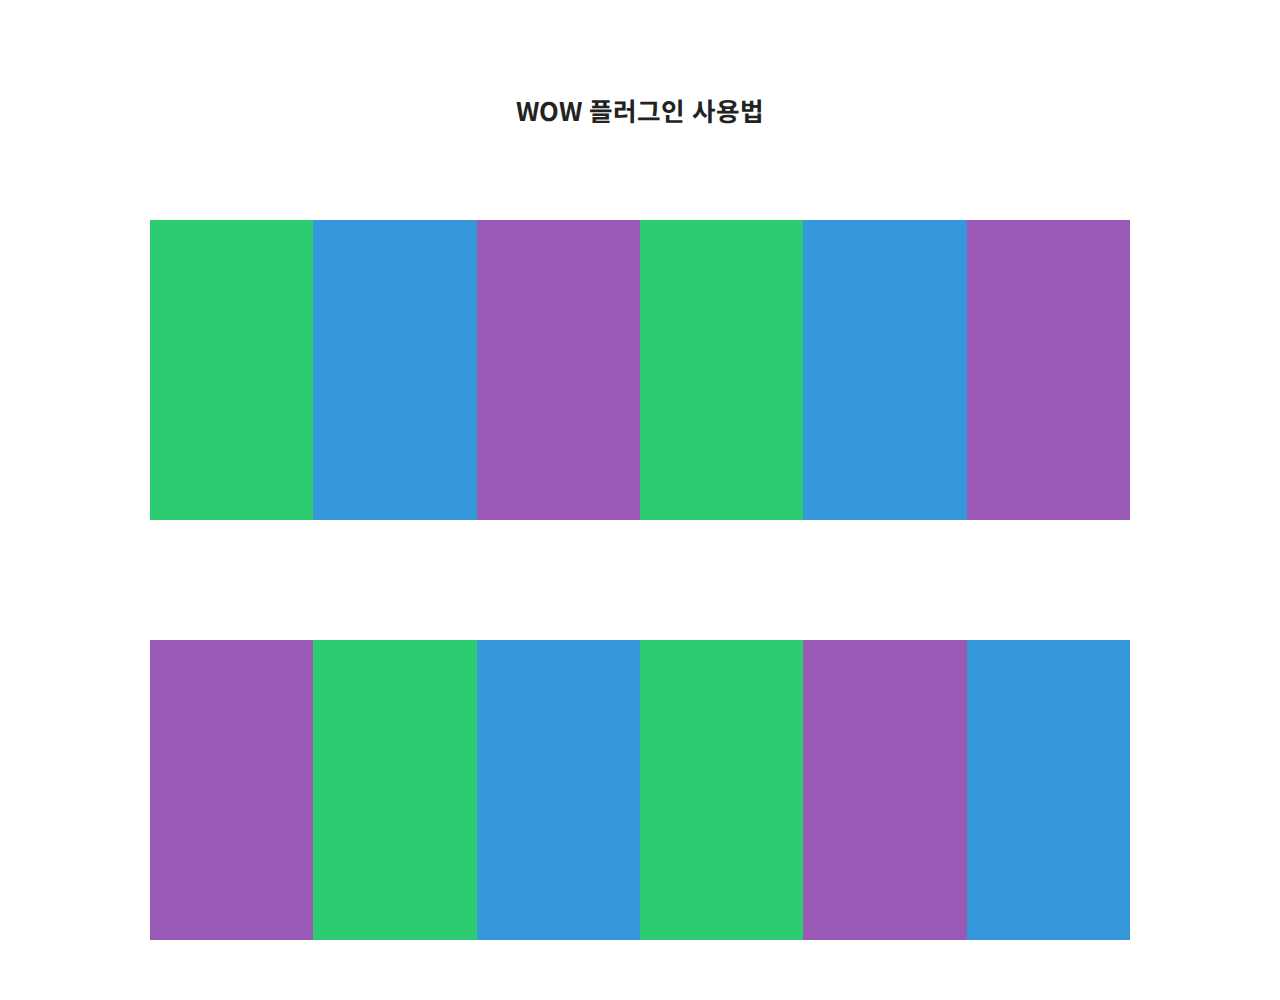
<file: wow.html>
<!DOCTYPE html>
<html lang="ko">
	<head>
		<meta charset="UTF-8" />
		<meta name="viewport" content="width=device-width, initial-scale=1.0" />
		<title>WOW</title>
		<link rel="stylesheet" href="./css/reset.css" />
		<link rel="stylesheet" href="./css/animate.css" />
		<style>
			#wrap {
				width: 980px;
				margin: 0 auto;
				text-align: center;
			}

			h1 {
				margin-top: 60px;
			}
			.container {
				display: flex;
				justify-content: space-around;
			}
			.container > section {
				width: 200px;
				height: 300px;
				margin: 60px 0;
				line-height: 1.5;
			}

			.purple {
				background-color: #9b59b6;
			}
			.blue {
				background-color: #3498db;
			}
			.green {
				background-color: #2ecc71;
			}
		</style>
		<script src="./js/jquery.min.js"></script>
		<script src="./js/wow.min.js"></script>
		<script>
			$(function () {
				new WOW().init(); //WOW 플러그인을 사용하기 위한 가장 간결한 구문

				/*
                    와우플러그인 적용 단계

                    1. 적용할 박스에 wow 클래스를 붙인다.
                    2. 적용할 효과 클래스(ex. slideOutUp)를 붙인다
                    3. 자바스크립트에서 new WOW().init(); 실행
                    4. 상업적으로 사용하지 않으면 무료!! 
                    5. data-wow-delay="2000ms" 는 2초 후에 동작한다는 의미

                */
			});
		</script>
	</head>
	<body>
		<div id="wrap">
			<header>
				<h1 class="text-center">WOW 플러그인 사용법</h1>
			</header>
			<div class="container">
				<section class="green wow zoomInUp"></section>
				<section class="blue wow zoomInUp" data-wow-delay="300ms"></section>
				<section class="purple wow zoomInUp" data-wow-delay="700ms"></section>
				<section class="green wow zoomInUp" data-wow-delay="800ms"></section>
				<section class="blue wow zoomInUp" data-wow-delay="1000ms"></section>
				<section class="purple wow zoomInUp" data-wow-delay="1500ms"></section>
			</div>
			<div class="container">
				<section class="purple wow fadeInDown"></section>
				<section class="green wow bounceInLeft"></section>
				<section class="blue wow fadeInUp"></section>
				<section class="green wow fadeInUpBig"></section>
				<section class="purple wow bounceInRight"></section>
				<section class="blue wow fadeInDownBig"></section>
			</div>
		</div>
	</body>
</html>
</file>
